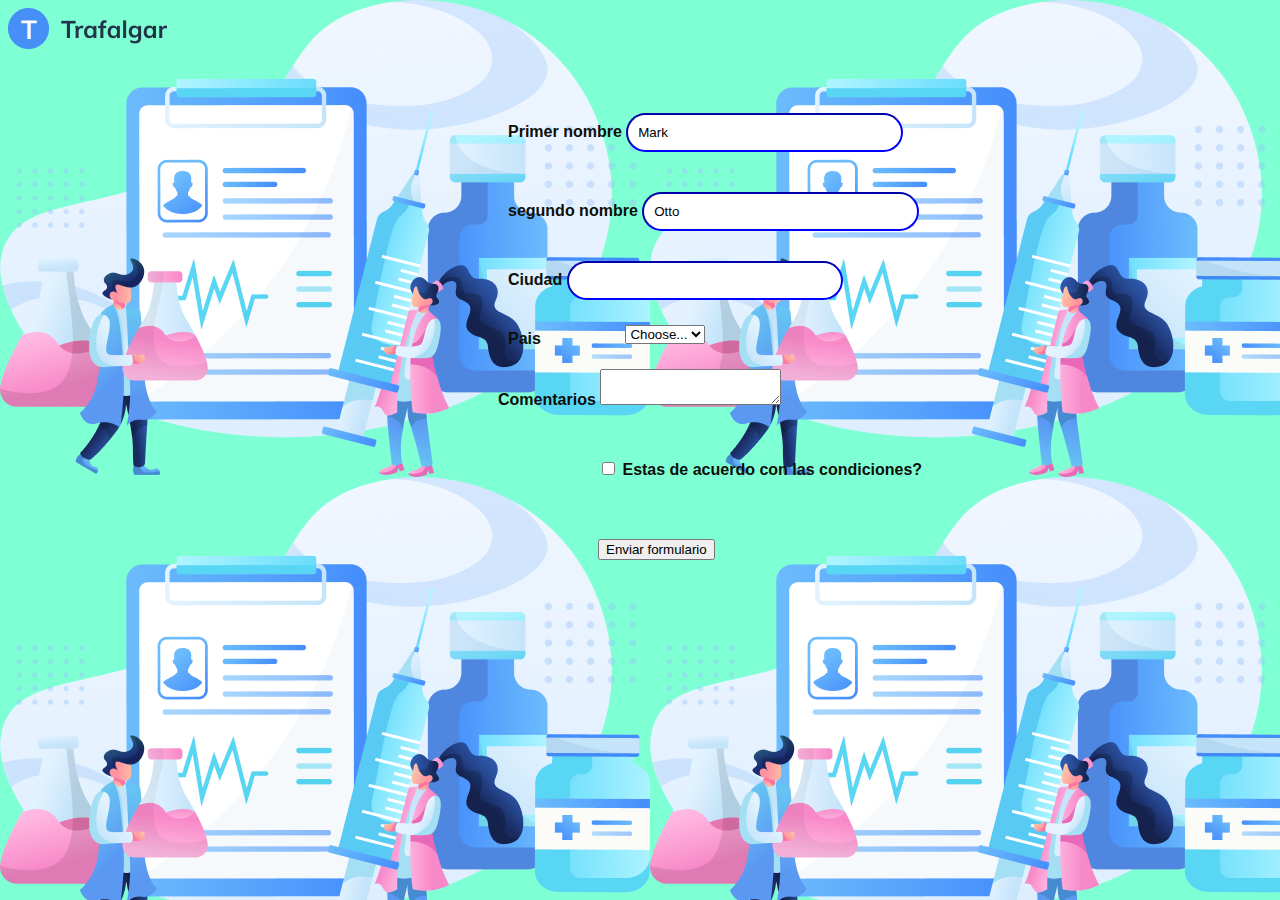
<file: formulario.html>
<!DOCTYPE html>
<html lang="es">
<head>
    <meta charset="UTF-8">
    <meta name="viewport" content="width=device-width, initial-scale=1.0">
    <link rel="stylesheet" href="./formulario.css">
    <link rel="preconnect" href="https://fonts.googleapis.com"> <link rel="preconnect" href="https://fonts.gstatic.com" crossorigin> <link href="https: //fonts.googleapis.com/css2?family=Open+Sans:ital,wght@0,300..800;1,300..800&display=swap" rel="stylesheet">
    <title>Formulario</title>
    <link rel="shortcut icon" href="./Parte de july/favicon.ico" type="image/x -icon"
</head>
<body>
    <section class="formulario1">
    <form class="row g-3">
        <div> <img src="./assest/image/logo (1).png" alt=""> </div>
        <div class="col-md-4">
          <label for="validationDefault01" class="form-label">Primer nombre</label> 
          <input type="text" class="form-control" id="validationDefault01" value="Mark" required>
        </div>
        <div class="col-md-5">
          <label for="validationDefault02" class="form-label">segundo nombre</label>
          <input type="text" class="form-control" id="validationDefault02" value="Otto" required>
        </div>
                   
        </div>
        <div class="col-md-6">
          <label for="validationDefault03" class="form-label">Ciudad</label>
          <input type="text" class="form-control" id="validationDefault03" required>
        </div>
        <div class="col-md-3">
          <label for="validationDefault04" class="form-label">Pais</label>
          <select class="form-select" id="validationDefault04" required>
            <option selected disabled value="">Choose...</option>
            <option>...</option>
          </select>
        </div>
        <div class="col-md-7">
          <label for="validationDefault05" class="form-label">Comentarios</label>
          <textarea name="" id="" cols="20" row="10"    maxlength="100"></textarea>
        </div>

        <div class="col-12">
          <div class="form-check">
            <input class="form-check-input" type="checkbox" value="" id="invalidCheck2" required>
            <label class="form-check-label" for="invalidCheck2">
              Estas de acuerdo con las condiciones?
            </label>
          </div>
        </div>
        <div class="col-12">
          <button class="btn btn-primary" type="submit">Enviar formulario</button>
        </div>
      </form>
    </section>
</body>
</html>
</file>
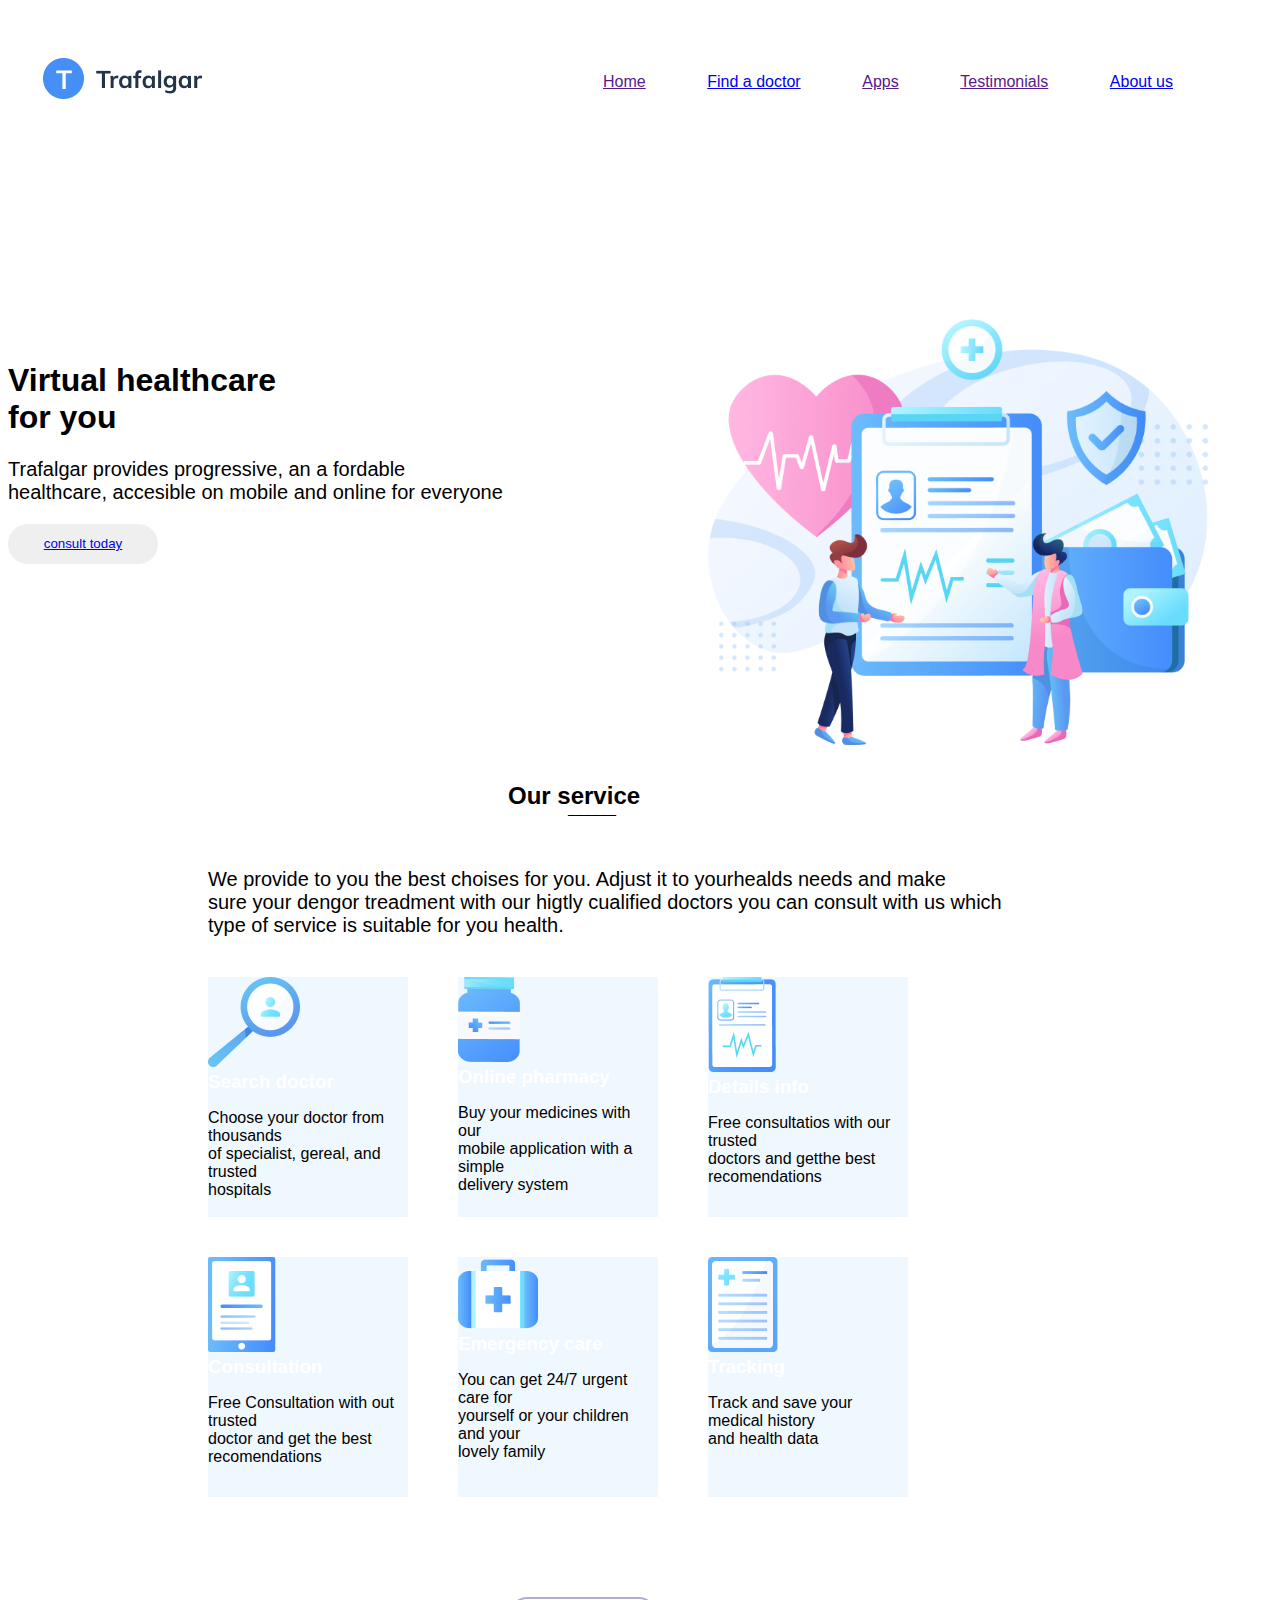
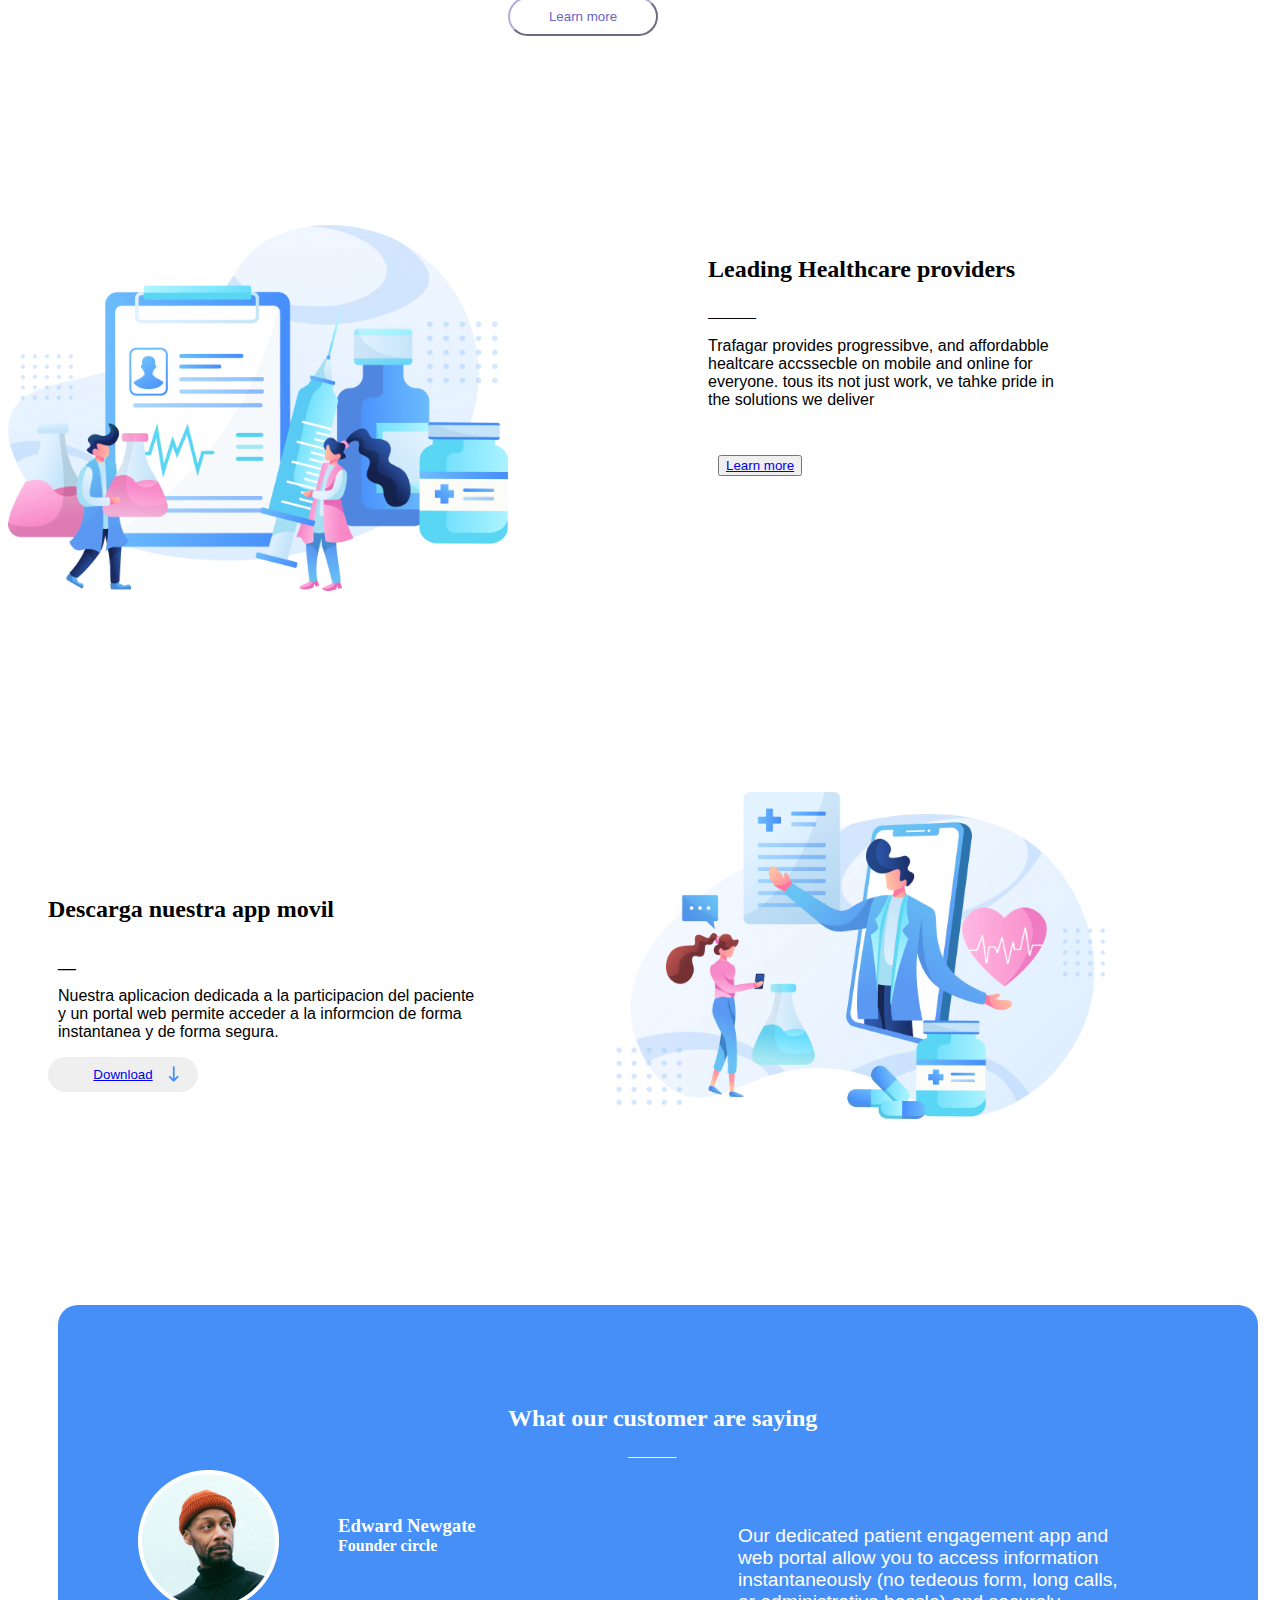
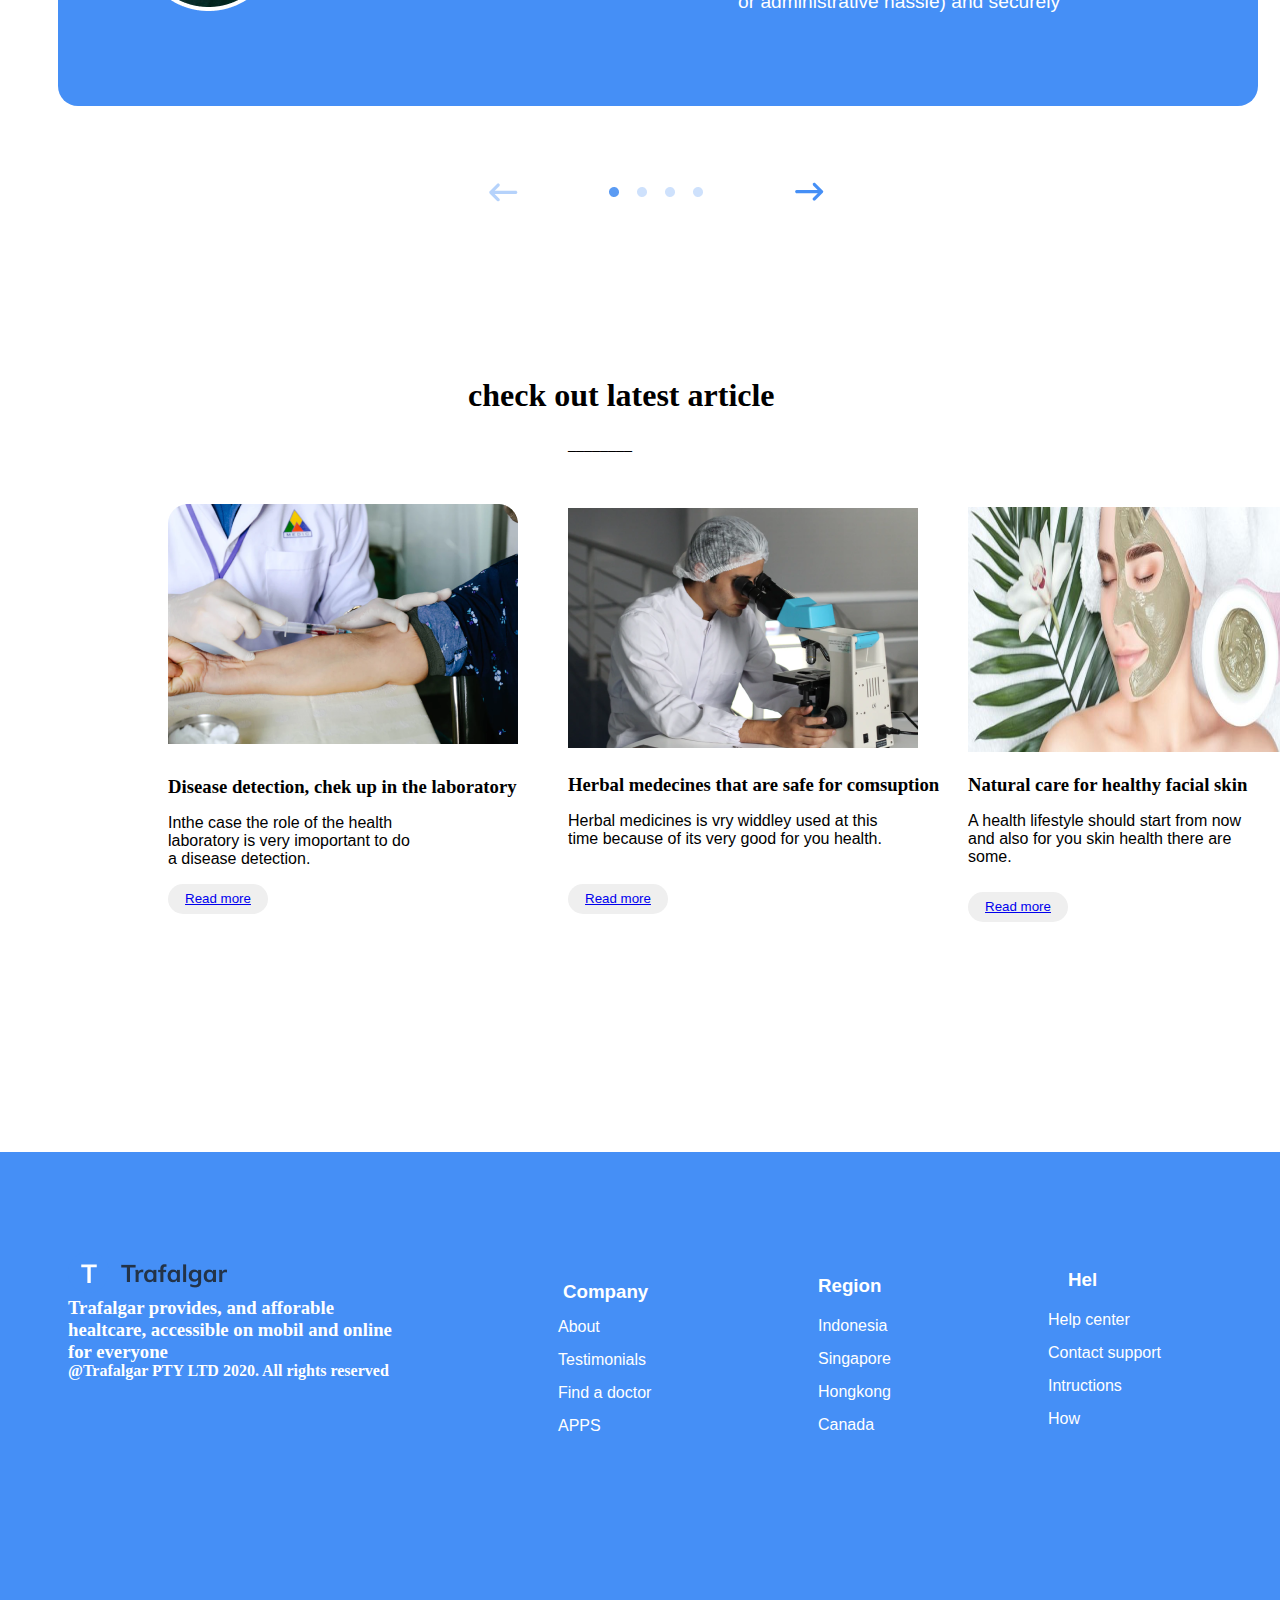
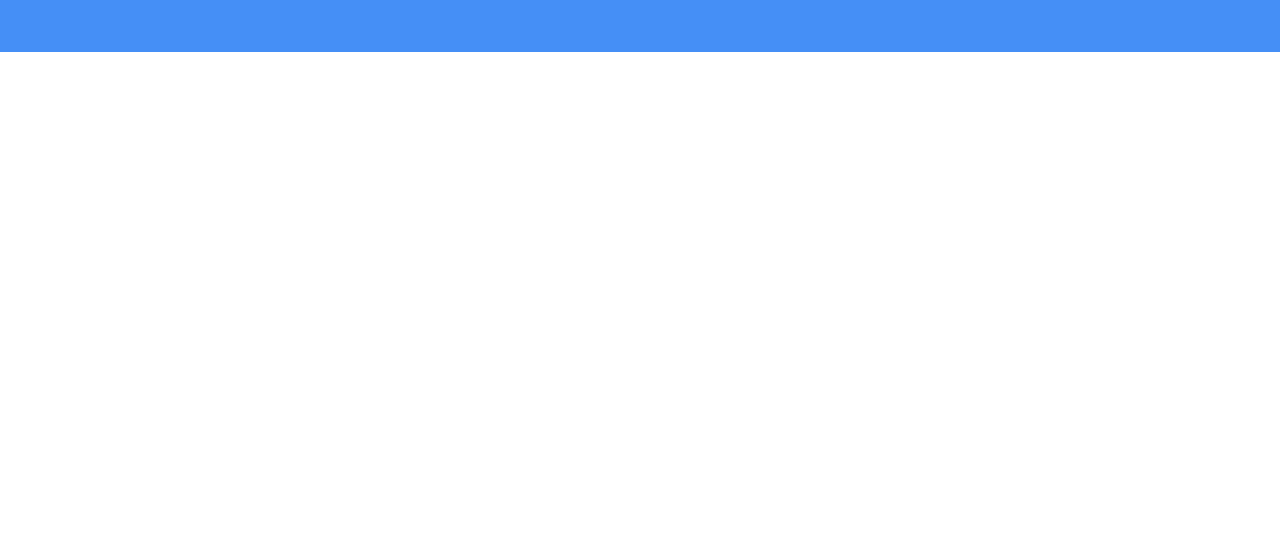
<file: pagina web.html>
<!DOCTYPE html>
<!-- saved from url=(0079)file:///C:/Users/Usuario/Desktop/Primera%20pagina%20web%20-%20copia/pagina.html -->
<html lang="es"><head><meta http-equiv="Content-Type" content="text/html; charset=UTF-8">
    
    <meta name="viewport" content="width=device-width, initial-scale=1.0">
    <link rel="stylesheet" href="./pagina web_files/estilos.css">
    <title>pagina web</title>
    <link rel="shortcut icon" href="./Parte de july/favicon.ico" type="image/x -icon"
</head>
<body>
    <header> 
        
        <div class="contenedorlogo">
        <img src="./pagina web_files/logo.png" alt="logo">
        </div>
         
        <nav class="barranavegacion">
            <ul>
                <li><a href="">Home</a></li>
                <li><a href="./Parte de july/image/index3.html">Find a doctor</a></li>
                <li><a href="">Apps</a></li>
                <li><a href="">Testimonials</a></li>
                <li><a href="./Parte de july/image/index4.html">About us</a></li>
            </ul>
        </nav>

       </header>





        <section class="seccion1">
            <div>
           <h1>Virtual healthcare<br> for you </h1>
       </div>
           
       <section class="parrafo1">
        <article>
          <p> Trafalgar provides progressive, an a fordable<br> healthcare, accesible on mobile and online for everyone </p>
        </article>
        </section>

       <div>
        <button class="boton"> <a href="file:///C:/Users/Usuario/Desktop/Primera%20pagina%20web%20-%20copia/formulario.html">consult today </a></button>
     </div>

</section>

<div class="genteimagen">
    <img src="./pagina web_files/illustration.png" alt="gente" style="width: 500px;">
 </div>

 <section class="texto">
    <h2 id="tex">Our service</h2>
</section> 

       <div class="linea1">
           <span>______</span>
       </div>

       <div class="texto1">
        <p>We provide to you the best choises for you. Adjust it to yourhealds needs and make <br>sure your dengor treadment with our higtly cualified  doctors you can consult with us which<br> type of service is suitable for you health.</p>
       </div>
       

       <section class="lupa">
        <img src="./pagina web_files/lupa.png" alt="lupa" id="lupaf">
        <h3 id="sub">Search doctor</h3>
        <p id="parrafito">Choose your doctor from thousands <br> of specialist, gereal, and trusted <br> hospitals</p>
        </section>

        <section class="Frasco">
            <img src="./pagina web_files/Frasco (1).png">
            <h3 id="sub2">Online pharmacy</h3>
            <p id="parrafito2">Buy your medicines with our <br>mobile application with a simple <br>delivery system</p>
        </section> 

        <section class="Frame">
            <img src="./pagina web_files/Frame.png" alt=" Frame">
            <h3 id="sub3">Details info</h3>
            <p id="parrafito3">  Free consultatios with our trusted <br> doctors and getthe best <br> recomendations  </p>

        </section>

         <section class="tarjeta4">
         <img src="./pagina web_files/tarjeta(2).png">
         <h3 id="sub4">Consultation</h3>
        <p id="parrafito4">Free Consultation with out trusted <br>doctor and get the best <br>recomendations</p>
        
         </section>
        <section class="cruzroja">
        <img src="./pagina web_files/cruzroja (4).png">
        <h3 id="sub5">Emergency care</h3>
        <p id="parrafito5">You can get 24/7 urgent care for <br>yourself or your children and your <br>lovely family</p>
        </section>

        <section class="libretacruz">
        <img src="./pagina web_files/libretacruz.png" alt="Group" id="libreta">
        <h3 id="sub6">Tracking</h3>
        <p id="parrafito6">Track and save your medical history <br>and health data</p>
         </section>

         
        <button class="boton1">Learn more</button>


    <section>
     <div class="titulo1">
        <h2> Leading Healthcare providers</h2>
     </div>
     <div class="divisor1">
        <span>______</span>
     </div>

     <div class="contenedor1">
        <p> Trafagar provides progressibve, and affordabble<br> healtcare accssecble on mobile and online for<br> everyone. 
            tous its not just work, ve tahke pride in <br>the solutions we deliver</p>
     </div>

     <div class="nuevaimagen">
        <img src="./pagina web_files/imagen jeringa.png" style="width: 500px;" <="" div="">
     
    </div></section>
     
    <div class="read">
        <button> <a href="./Pagina2.html">Learn more</a></button>

    </div>
    
   


     
         <h2 class="titulo2"> Descarga nuestra app movil</h2>
    
        <div class="contenedor2">
            <span>__</span>
            <p> Nuestra aplicacion dedicada a la participacion del paciente<br> y un portal web permite acceder a la informcion de forma<br> instantanea y de forma segura.</p>
        </div>
        <button class="download"> <a href="file:///C:/Users/Usuario/Desktop/Primera%20pagina%20web%20-%20copia/pagina4.html">Download</a></button>
    
       
    <div class="imagen2">
        <img src="./pagina web_files/trafalga.png" style="width: 500px;" <="" div="">

    <div class="descarga">
        <img src="./pagina web_files/flecha de descarga.png" <="" div="">



 <section class="zonaazul1">
    <div class="titulocustomer">
        <h2> What our customer are saying</h2>
    </div>
    
    <div class="divisorcustomer">
        <span> ______</span>
    </div>

    <div class="chicodelgorro">
        <img src="./pagina web_files/Group 5.png" <="" div="">

     <div class="nombredelchico">
        <h3>Edward Newgate </h3>
        <h4>Founder circle </h4>
     </div>

     <div class="parrafocustomer">
        <p> Our dedicated patient engagement app and <br>web portal allow you to access information <br>instantaneously (no tedeous form, long calls, <br>or administrative hassle) and securely</p>
     </div>

     <dv class="imagenflechas">
        <img src="./pagina web_files/arrow nav.png" <="" dv="">  
    
 </dv></div></section>


 <div class="ultimotitulo">
    <h1> check out latest article</h1>
 </div>

 <div class="divisorultimotitulo">
    <span>________</span>

 </div>

  <div class="inyectando">
    <img src="./pagina web_files/Imagen inyectando.png" <="" div="">

  <div class="microscopio">
    <img src="./pagina web_files/microscopio.png" <="" div="">

  <div class="face">
    <img src="./pagina web_files/mascarilla-facial-de-arcilla-verde-plqcba3m2tuwgzr88dqw4c543gzsabvy14wx4890oo.jpg" style="width: 350px;" height="245px" <="" div="">
 

 
    <h3 class="primer"> Disease detection, chek up  in the laboratory</h3>
  


     <dv class="primerparrafo">
        <p> Inthe case the role of the health <br>laboratory is very imoportant to do<br> a disease detection.</p>
    </dv>
   
    <button class="primerboton"> <a href="./pagina3.html"> Read more</a></button>
    
        
    <h3 class="segundo"> Herbal medecines  that are safe for comsuption</h3>
  


    <dv class="segundoparrafo">
       <p> Herbal medicines is vry widdley used at this<br> time because of its very good for you health.</p>
   </dv>
  
   <button class="boton2"> <a href="./pagina5.html"> Read more</a></button>
   
    
   <h3 class="tercer"> Natural care for healthy facial skin</h3>
  


   <dv class="tercerparrafo">
      <p> A health lifestyle should start from now<br> and also for you skin health there are<br> some.</p>
  </dv>
 
  <button class="boton3"> <a href="./pagina6.htm"> Read more</a></button>
  

<footer>

<section class="finalazul">
<div class="logofinal">
    <img src="./pagina web_files/logo.png" <="" div="">

<h3 class="parrafofinal">   Trafalgar provides, and afforable<br> healtcare, accessible on mobil and online<br> for everyone     </h3>

<h4 class="otrofinal">@Trafalgar PTY LTD 2020. All rights reserved </h4>


<h3 class="compania"> Company</h3>

<ul class="lista1">
    <li>  About  </li>
    <li>  Testimonials </li>
    <li>  Find a doctor  </li>
    <li>  APPS  </li>
</ul>



<h3 class="Region"> Region</h3>

<ul class="lista2">
    <li>  Indonesia  </li>
    <li>  Singapore </li>
    <li>  Hongkong  </li>
    <li>  Canada  </li>
</ul>



<h3 class="ayuda"> Hel</h3>

<ul class="lista3">
    <li>  Help center  </li>
    <li> Contact support  </li>
    <li>  Intructions  </li>
    <li>  How </li>
</ul>







</div></section>








</footer>





</div></div></div></div></div></body></html>
</file>
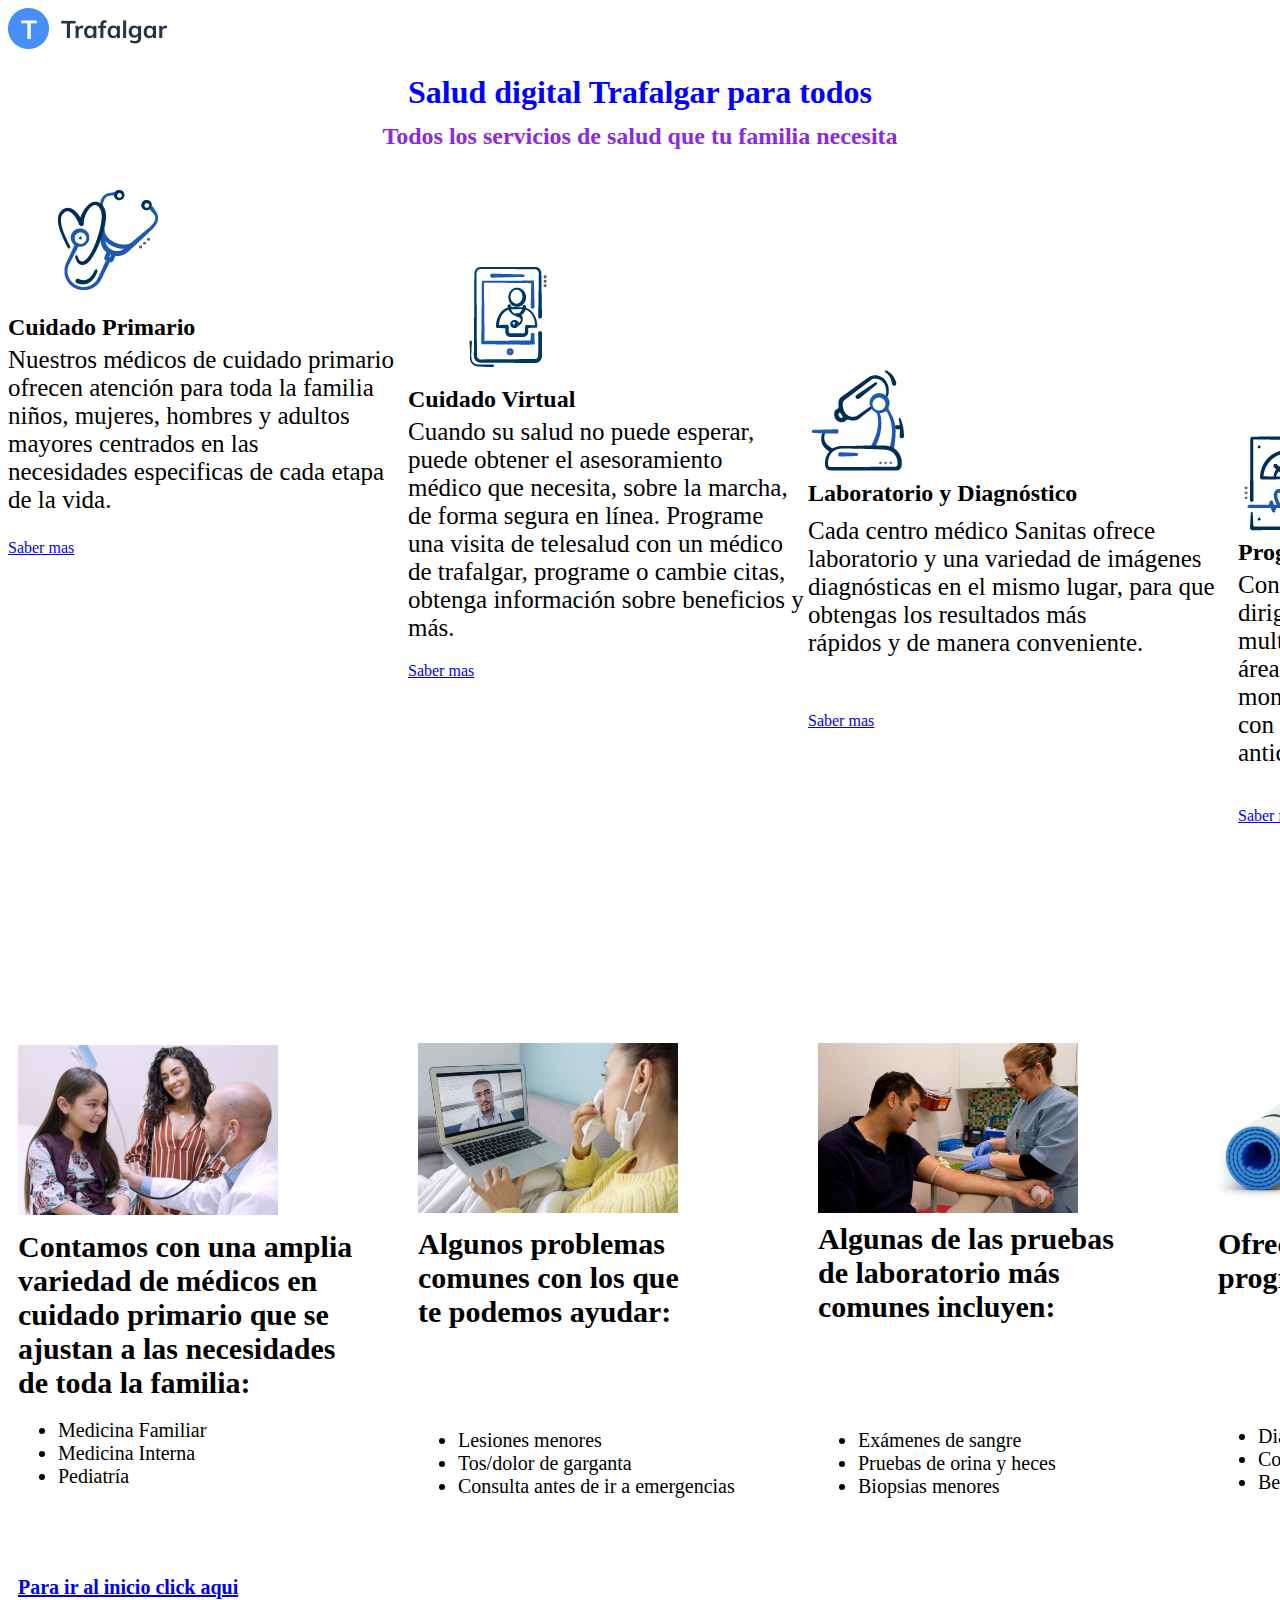
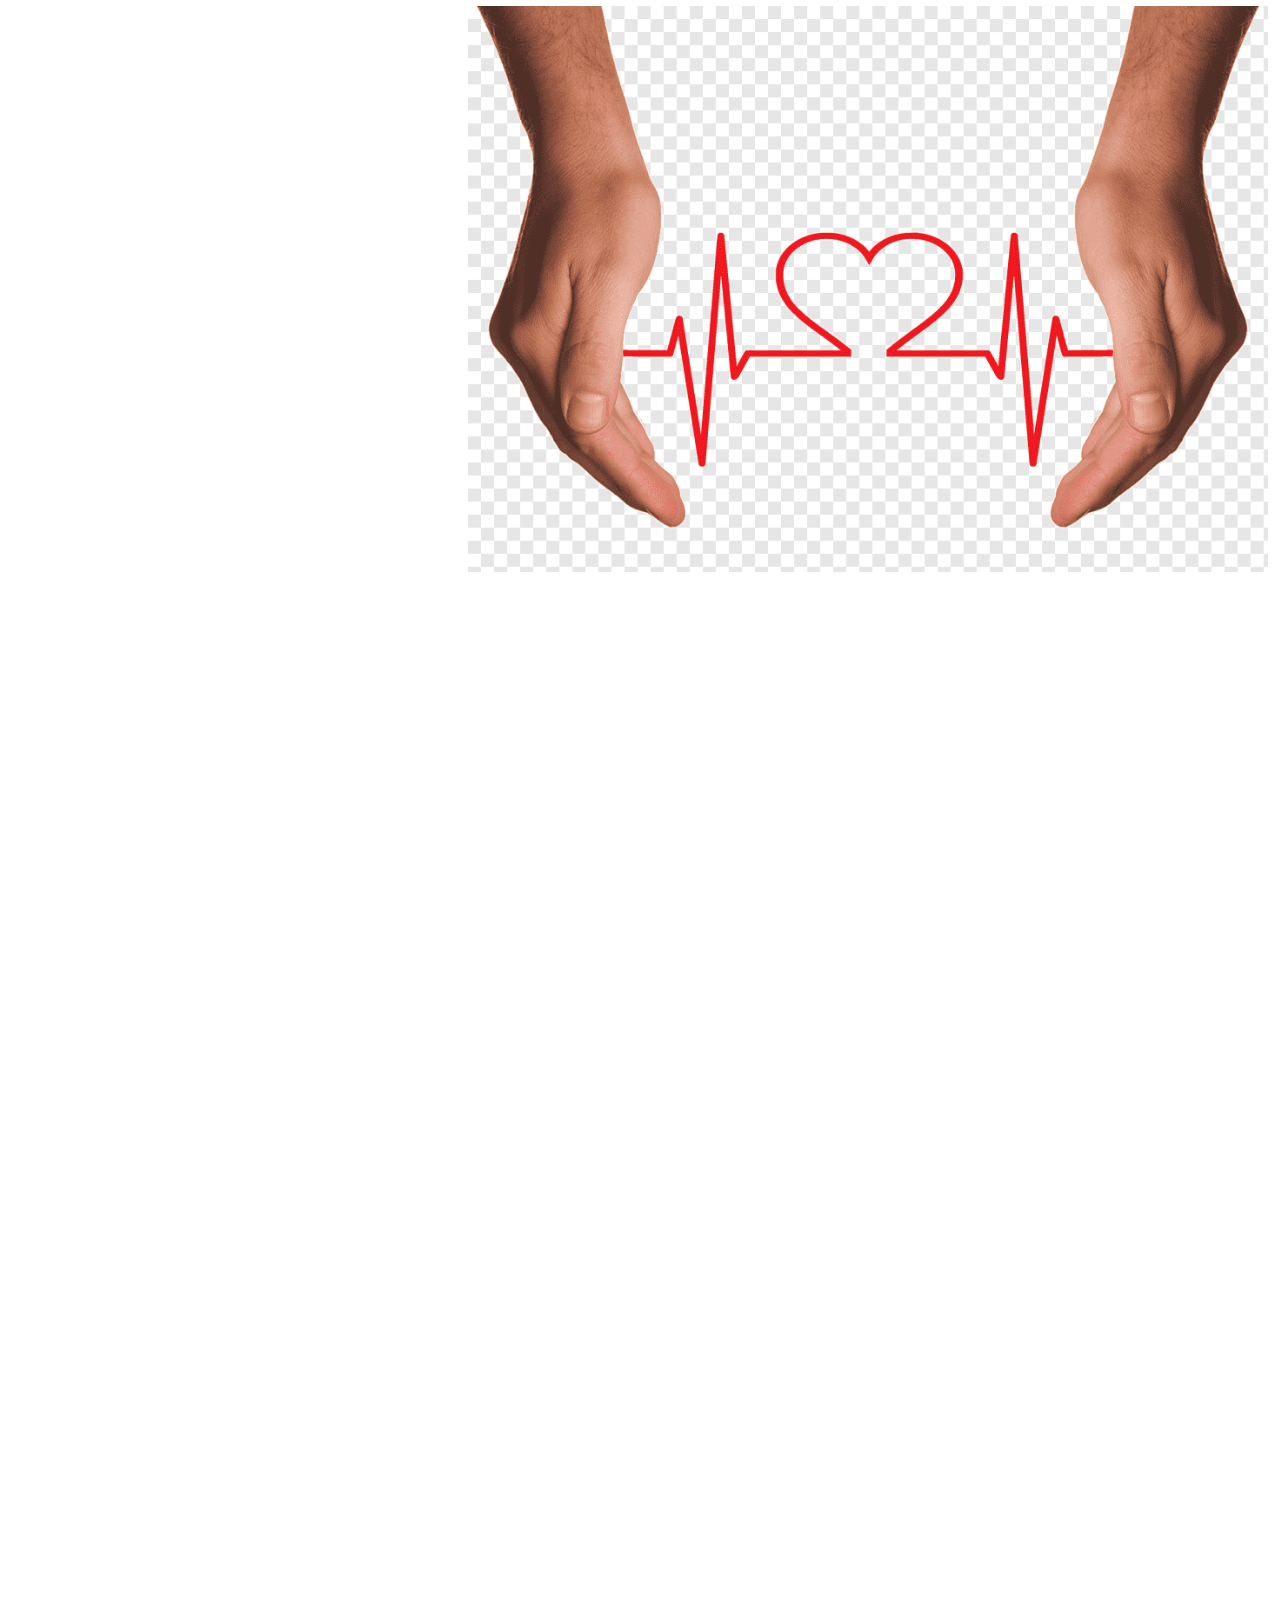
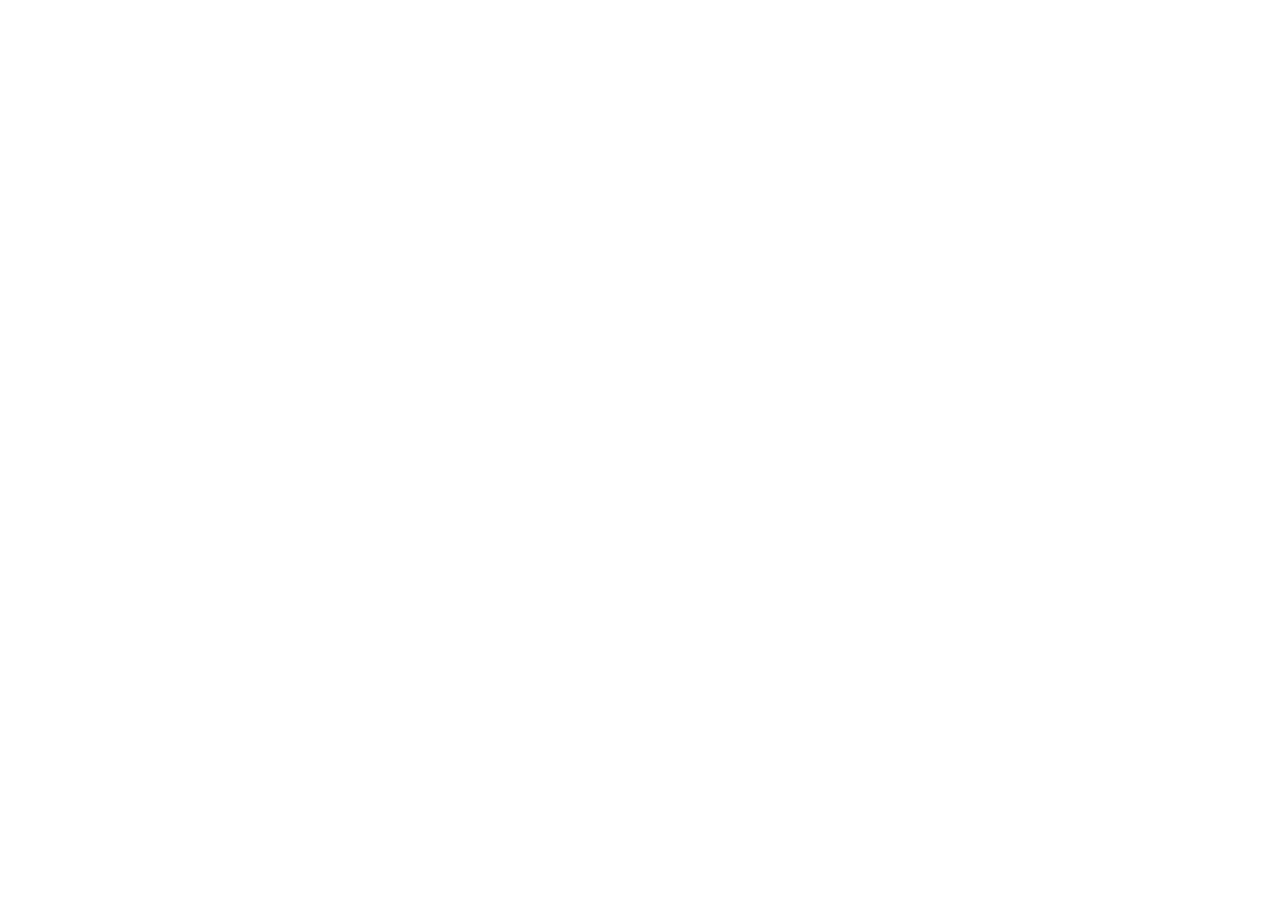
<file: Pagina2.html>
<!DOCTYPE html>
<html lang="es">
<head>
    <meta charset="UTF-8">
    <meta name="viewport" content="width=device-width, initial-scale=1.0">
    <link rel ="stylesheet"  href="./Estilos2.css"/>
    <title>Pagina2</title>
    <link rel="shortcut icon" href="./Parte de july/favicon.ico" type="image/x -icon"
</head>
<body>
    <header>
        <div> <img src="./assest/image/logo (1).png"</div>
        <section class="titulo1">
            <h1  >   Salud digital Trafalgar para todos <br>  </h1> 
        </section>
        <section class="titulo2">
            <h2>  Todos los servicios de salud que tu familia necesita  </h2>
    </section>
    </header>

    <section id="inicio">
        <div class="parte1"> 
            <img src="./assest/image/imagen cuidado primario.png"
        </div> 
            
    </section>
    
    <section class="primerbloque">
        <h2>   Cuidado Primario </h2>
    </section>
        
   <section class="primerarticulo">
    <p> Nuestros médicos de cuidado primario <br>ofrecen atención para toda la familia <br>niños, mujeres, hombres y adultos <br> mayores centrados en las<br> necesidades 
        especificas de cada etapa <br> de la vida. </p>
   </section>

   <div class="sabermas1">
   <u> <a href="#parteA"> Saber mas </a> </u>
   </div>
   


    <section class="parte2" >
    <div>
        <img src="./assest/image/11_virtual_care.png"
    </div>
    </section>

    <section class="segundobloque"> 
    <h2> Cuidado Virtual </h2>
    </section>
    <section class="segundoarticulo">
        <p> Cuando su salud no puede esperar,<br> puede obtener el asesoramiento <br>médico que necesita, sobre la marcha,<br>de forma segura en línea. Programe<br>
            una visita de telesalud con un médico<br>  de trafalgar, programe o cambie citas,<br>  obtenga información sobre beneficios y <br> más. </p>
    </section>
     <div class="sabermas2">
        <u> <a href="#parteB"> Saber mas  </a></u>
     </div>
    
    
       
    <section class="parte3">
    <img src="./assest/image/08_lab_  y diagnostico.png"
    </section>

    <section class="tercerbloque">
        <h2>  Laboratorio y Diagnóstico </h2>
    </section>
   <section class="tercerarticulo">
    <p> Cada centro médico Sanitas ofrece <br> laboratorio y una variedad de imágenes <br> diagnósticas en el mismo lugar,
        para que <br> obtengas los resultados más <br> rápidos y de manera conveniente. </p>
    </section>  
    <div class="sabermas3">
        <u> <a href="#parteC"> Saber mas </a> </u>
    </div>      

   
    <section class="parte4">
     <img src="./assest/image/10_health_programs.png"
    </section>
     <section class="cuartobloque">
        <h2> Programas de Salud </h2>
     </section>

     <section class="cuartoarticulo">
     <p> Contamos con programas de salud <br> dirigidos por un equipo <br> multidisciplinario de profesionales en el <br> área, enfocados en la educación,<br>
        monitoreo y tratamiento de pacientes <br> con diabetes, asma, EPOC y <br> anticoagulación. </p>
     </section>
    <div class="sabermas4">
        <u> <a href="#parteD"> Saber mas </a></u>
    </div>


    <section id="parteA">
        <img src="./assest/image/doctor_visits_962x626.jpg" width="260px"
    </section>
    <section class="parrafoA">
        <h2> Contamos con una amplia <br>variedad de médicos en <br>cuidado primario que se <br> ajustan a las necesidades <br> de toda la familia:</h2>
    </section>

    <ul class="listaA"> 
    <li> Medicina Familiar</li>
    <li> Medicina Interna</li>
    <li>Pediatría </li>
    </ul>
    

    <section id="parteB">
    <img src="./assest/image/virtul cita_topic.jpg" width="260px"
    </section>
    <section class="parrafoB">
        <h2> Algunos problemas <br> comunes con los que <br> te podemos ayudar: </h2>
    </section>
    
    <ul class="listaB">
        <li>Lesiones menores </li>
        <li>Tos/dolor de garganta </li>
        <li> Consulta antes de ir a emergencias </li>
     </ul>
    </section>

    <section id="parteC">
    <img src="./assest/image/hemograma_1_0.jpg" width="260px"
    </section>
    
<section class="parrafoC">
    <h2> Algunas de las pruebas <br> de laboratorio más <br> comunes incluyen:</h2>
</section>
     <ul class="listaC">
        <li>Exámenes de sangre</li>
        <li>Pruebas de orina y heces </li>
        <li>Biopsias menores </li>
     </ul>
    

    <section id="parteD">
        <img src="./assest/image/health_programs_topic.jpg" width="260px"
    </section>
    <section class="parrafoD">
        <h2> Ofrecemos los siguientes <br> programas: </h2>
    </section>
       
        <ul class="listaD">
            <li>Diabetes  </li>
            <li>Control de peso </li>
            <li>BeWell / Programa de Salud Mental </li>
         </ul>

       <div class="intra">
        <h4> <a href="#inicio">Para ir al inicio click aqui</a> </h4>   

       </div>
     

     <section class="imagenfinal"> 
        <img src="./assest/image/png-transparent-heart-care-medical-care-heart-health-medicine-symbol-health-care-healthcare-heart-health.png" width="800px"
     </section>
   








</body>
</html>
</file>
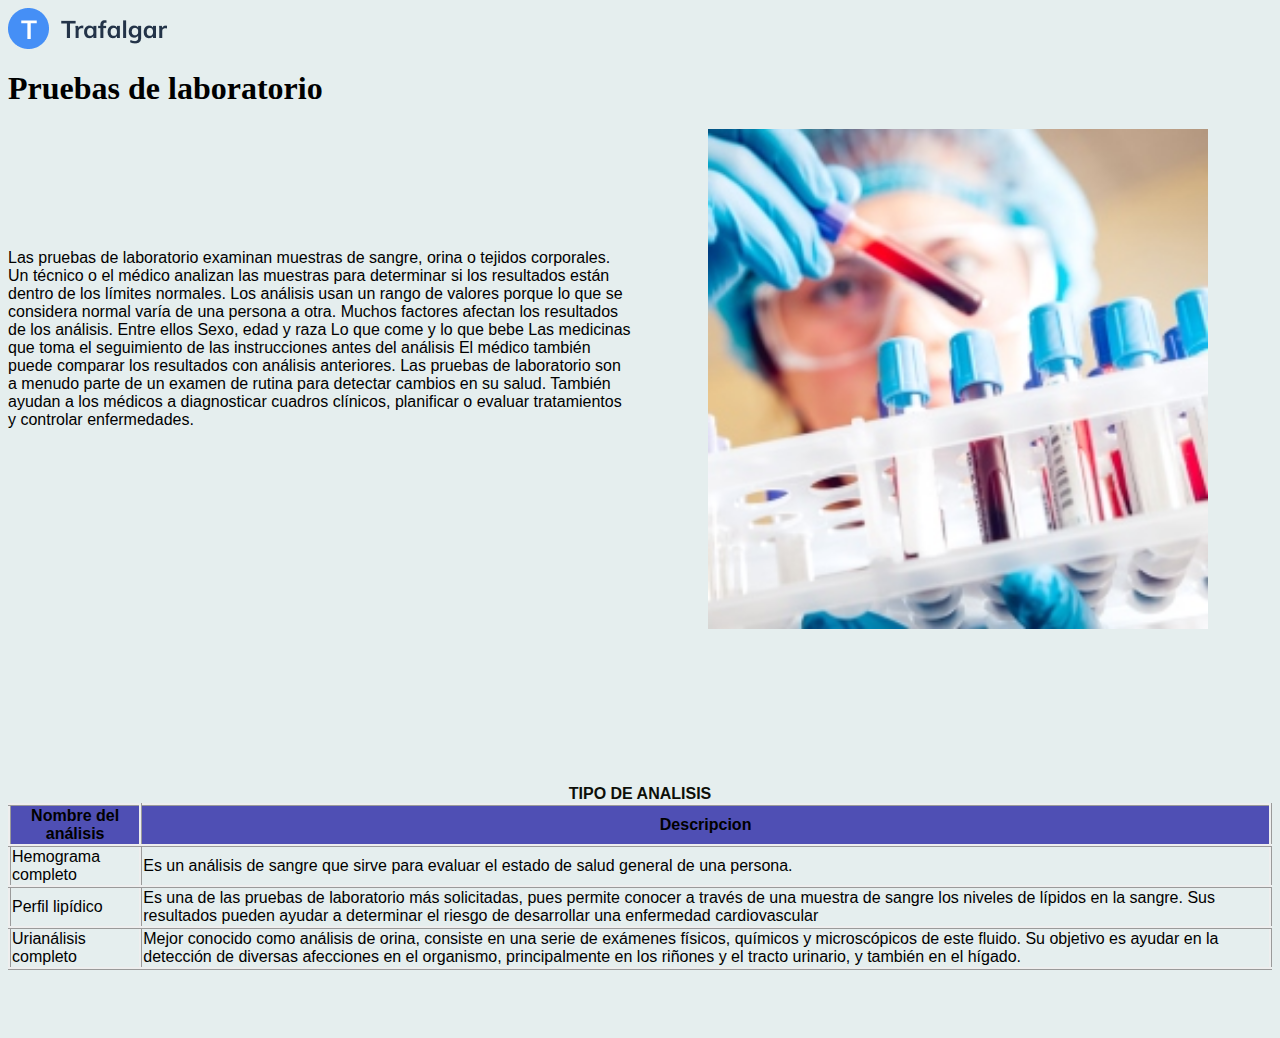
<file: pagina3.html>
<!DOCTYPE html>
<html lang="es">
<head>
    <meta charset="UTF-8">
    <meta name="viewport" content="width=<device-width>, initial-scale=1.0">
    <link rel ="stylesheet"  href="./estilos3.css">   
    <title>Pagina3</title> 
    <link rel="shortcut icon" href="./Parte de july/favicon.ico" type="image/x -icon"
</head>
<body>
    <header>
        <img src="./assest/image/logo (1).png"
        <section class="titulo1"> 
        <h1 > Pruebas de laboratorio </h1>
        </section>
    </header>

    <section class="imagen1">
   <div class="imagen1">
    <img src="./assest/LaboratoryTests.jpg"  width="500px" height="500px"
   </div>
</section>

<section class="parrafo1">
    <p> Las pruebas de laboratorio examinan muestras de sangre, orina o tejidos corporales.<br> Un técnico o el médico analizan las muestras para determinar si los resultados
        están <br>dentro de los límites normales. Los análisis usan un rango de valores porque lo que se <br> considera normal varía de una persona a otra. Muchos factores afectan los 
        resultados<br> de los análisis. Entre ellos Sexo, edad y raza  Lo que come y lo que bebe Las medicinas<br> que toma el seguimiento de las instrucciones antes del análisis El médico también <br>
        puede comparar los resultados con análisis anteriores. Las pruebas de laboratorio son <br> a menudo parte de un examen de rutina para detectar cambios en su salud. También <br> ayudan a los
         médicos a diagnosticar cuadros clínicos, planificar o evaluar tratamientos <br> y  controlar enfermedades.
       
 </p>
</section>

<section>
    <table>
    <caption class="tipo"> TIPO DE ANALISIS </caption>

    <thead>
    <tr>
        <th>Nombre del análisis </th>
        <th> Descripcion</th>
    </tr>
</thead>


<tbody>
<tr>
<td>  Hemograma completo </td>
<td> Es un análisis de sangre que sirve para evaluar el estado de salud general de una persona.   </td>
</tr>
<tr> 
<td> Perfil lipídico </td>
<td> Es una de las pruebas de laboratorio más solicitadas, pues permite conocer a través de una muestra de sangre los niveles
     de lípidos en la sangre. Sus resultados pueden ayudar a determinar el riesgo de desarrollar una enfermedad cardiovascular   </td>
</tr> 
<tr>
 <td> Urianálisis completo </td>
 <td> Mejor conocido como análisis de orina, consiste en una serie de exámenes físicos, químicos y microscópicos de este fluido. Su objetivo es ayudar 
    en la detección de diversas afecciones en el organismo, principalmente en los riñones y el tracto urinario, y también en el hígado.       </td>
</tr>

</tbody>







</table>

</section>
</body>
</html>
</file>
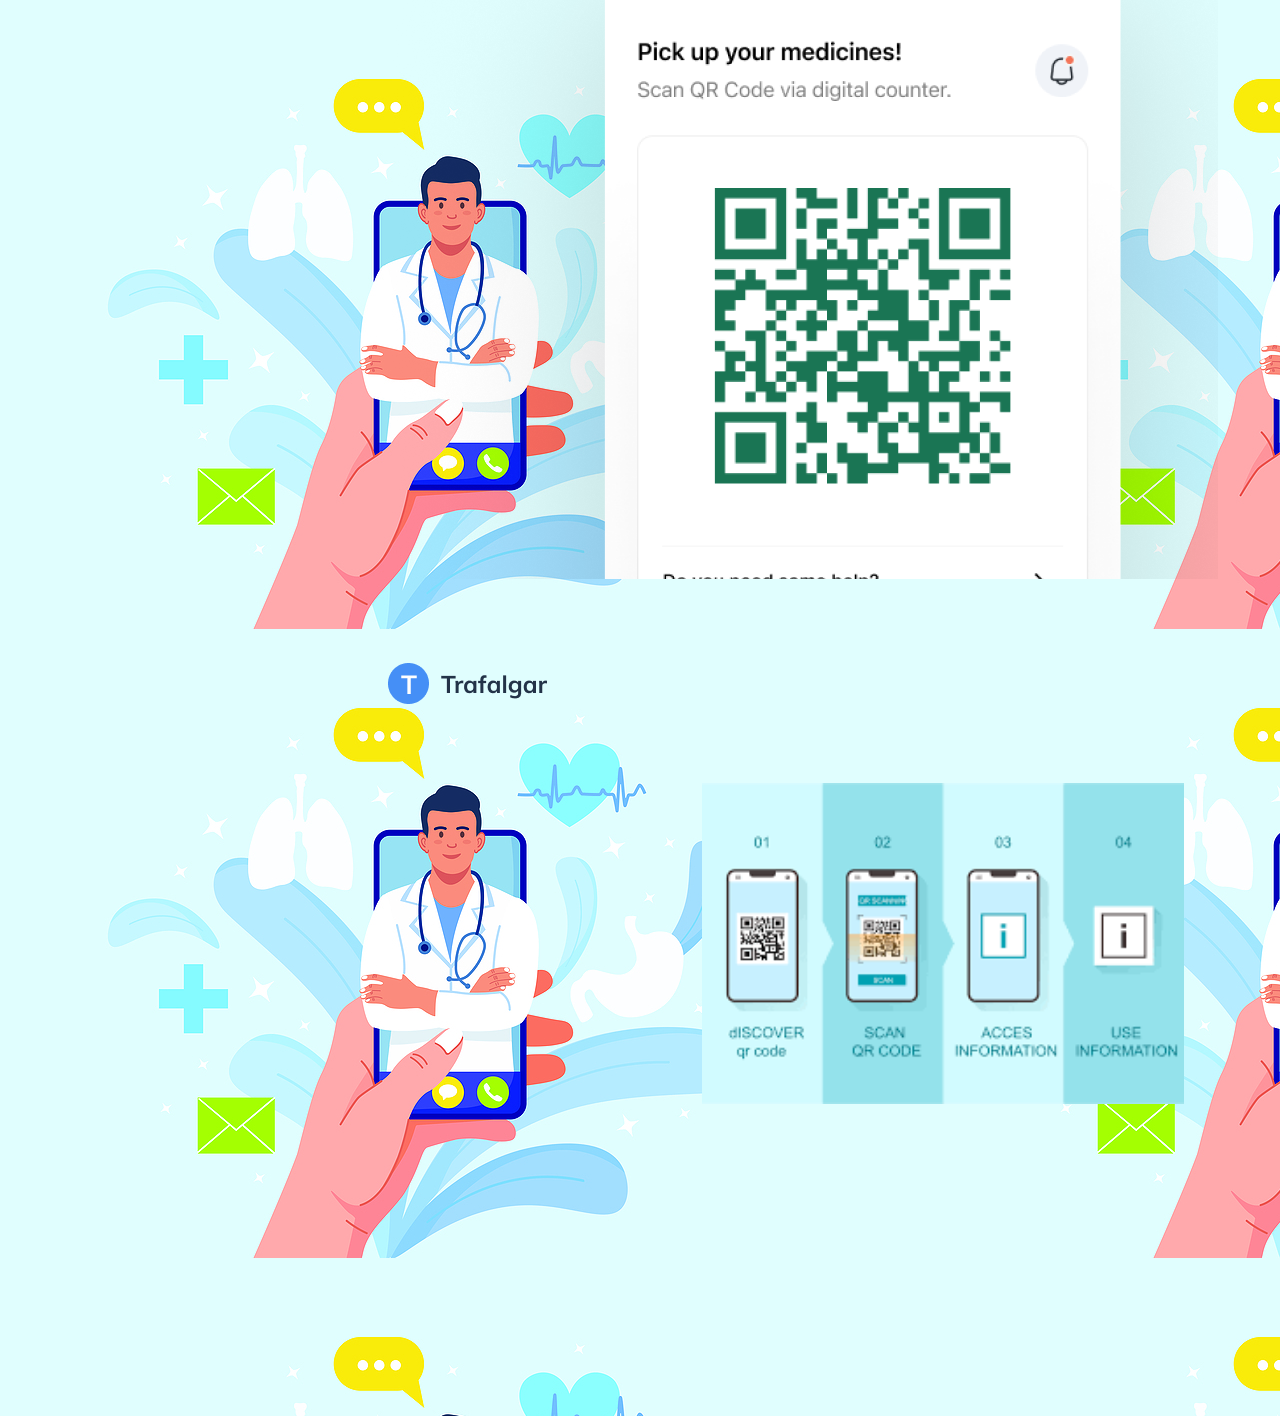
<file: pagina4.html>
<!DOCTYPE html>
<html lang="es">
<head>
    <meta charset="UTF-8">
    <meta name="viewport" content="width=device-width, initial-scale=1.0">
    <link rel="stylesheet" href="./Estilos4.css">
    <title>pagina4</title>
    <link rel="shortcut icon" href="./Parte de july/favicon.ico" type="image/x -icon"
</head>
<body>
     
       
     
    <div class="imagen1"><img src="./assest/image/Home 5.png"</div>
    
   
</body>

<footer>
    <img class="imagenlogo" src="./assest/image/logo (1).png"

    <div>
        <img class="imagenpasos" src="assest/image/images esaner.png" class="img-fluid" alt="..."> 
    </div>
    </footer>
   
   
</html>
</file>
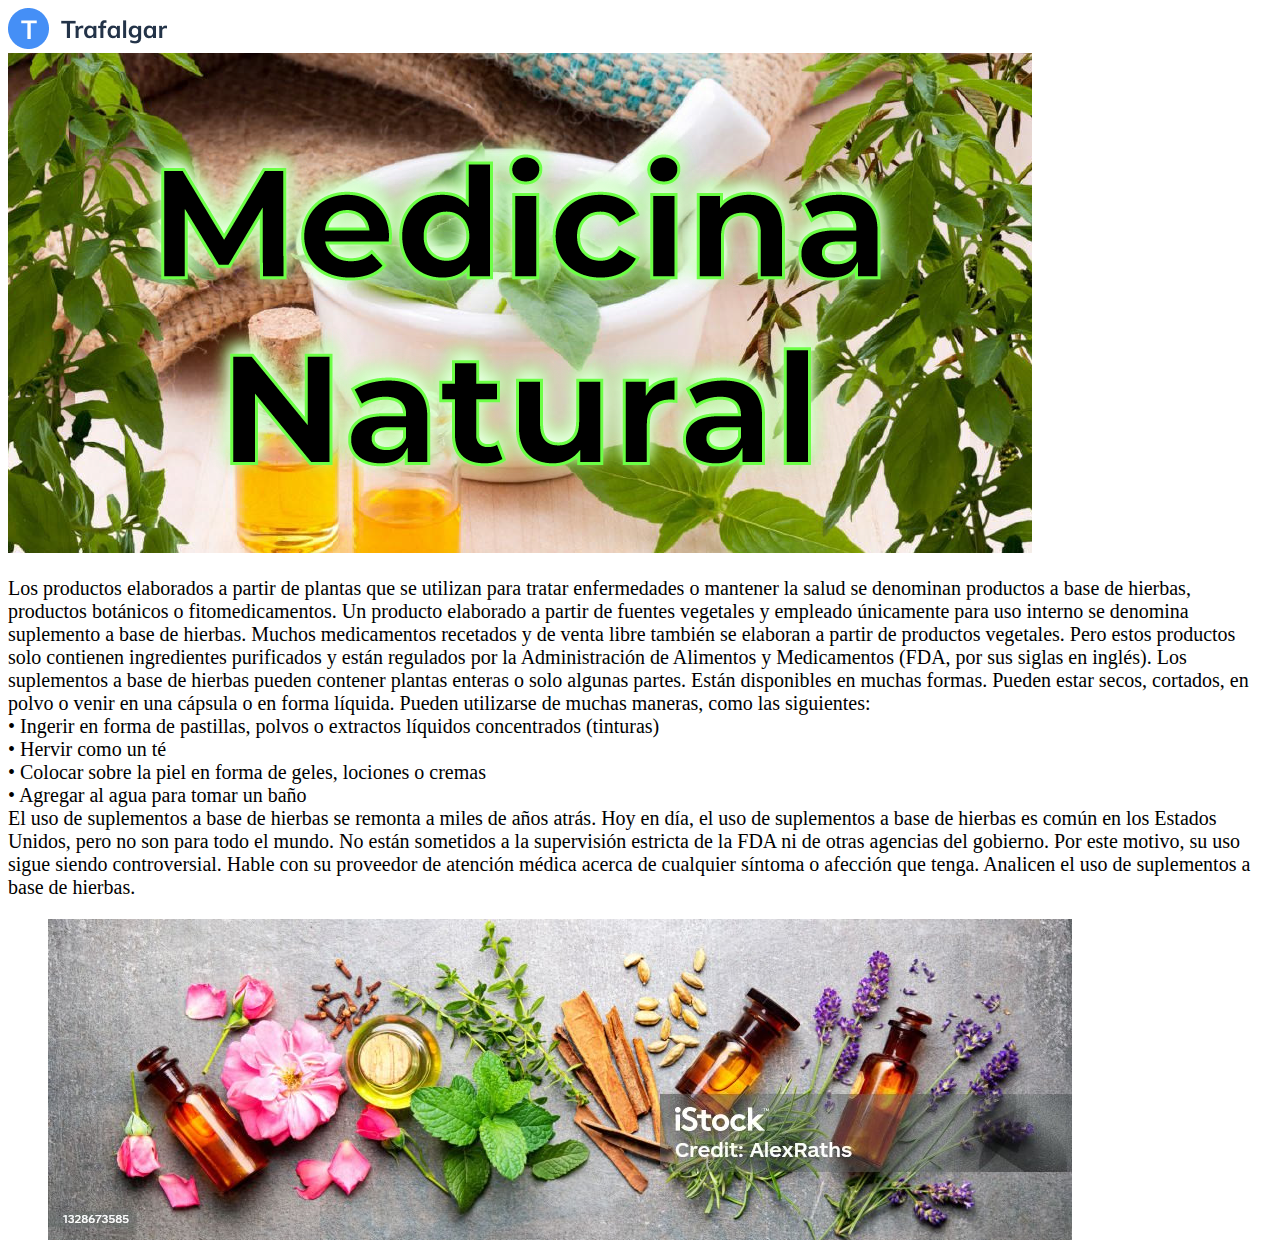
<file: pagina5.html>
<!DOCTYPE html>
<html lang="es">
<head>
    <meta charset="UTF-8">
    <meta name="viewport" content="width=device-width, initial-scale=1.0">
    <link rel ="stylesheet"  href="./Esstilos5.css"/>
    <title>Pagina5</title>
    <link rel="shortcut icon" href="./Parte de july/favicon.ico" type="image/x -icon"
</head>
<body>
    <header>
        <img src="./assest/image/logo (1).png" 
    </header>
    <div class="medicinanatural">
    <img src="./assest/image/natural.png" 
    </div>

    <section> 
        <article>
        <p class="parrafo1"> Los productos elaborados a partir de plantas que se utilizan para tratar enfermedades o mantener la salud se denominan productos a base de hierbas, productos botánicos o fitomedicamentos. Un producto elaborado a partir de fuentes vegetales y empleado únicamente para uso interno se denomina suplemento a base de hierbas.
            Muchos medicamentos recetados y de venta libre también se elaboran a partir de productos vegetales. Pero estos productos solo contienen ingredientes purificados y están regulados por la Administración de Alimentos y Medicamentos (FDA, por sus siglas en inglés). Los suplementos a base de hierbas pueden contener plantas enteras o solo algunas partes.
            Están disponibles en muchas formas. Pueden estar secos, cortados, en polvo o venir en una cápsula o en forma líquida. Pueden utilizarse de muchas maneras, como las siguientes:<br>
            •	Ingerir en forma de pastillas, polvos o extractos líquidos concentrados (tinturas)<br>
            •	Hervir como un té<br>
            •	Colocar sobre la piel en forma de geles, lociones o cremas<br>
            •	Agregar al agua para tomar un baño <br>
            El uso de suplementos a base de hierbas se remonta a miles de años atrás. Hoy en día, el uso de suplementos a base de hierbas es común en los Estados Unidos, pero no son para todo el mundo. No están sometidos a la supervisión estricta de la FDA ni de otras agencias del gobierno. Por este motivo, su uso sigue siendo controversial. Hable con su proveedor de atención médica acerca de cualquier síntoma o afección que tenga. Analicen el uso de suplementos a base de hierbas.
            </p>
        </article>
    </section>
        <div class="imagen2">
            <img src="./assest/image/istockphoto-1328673585-1024x1024.jpg"
        </div>
       
</body>
</html>
</file>
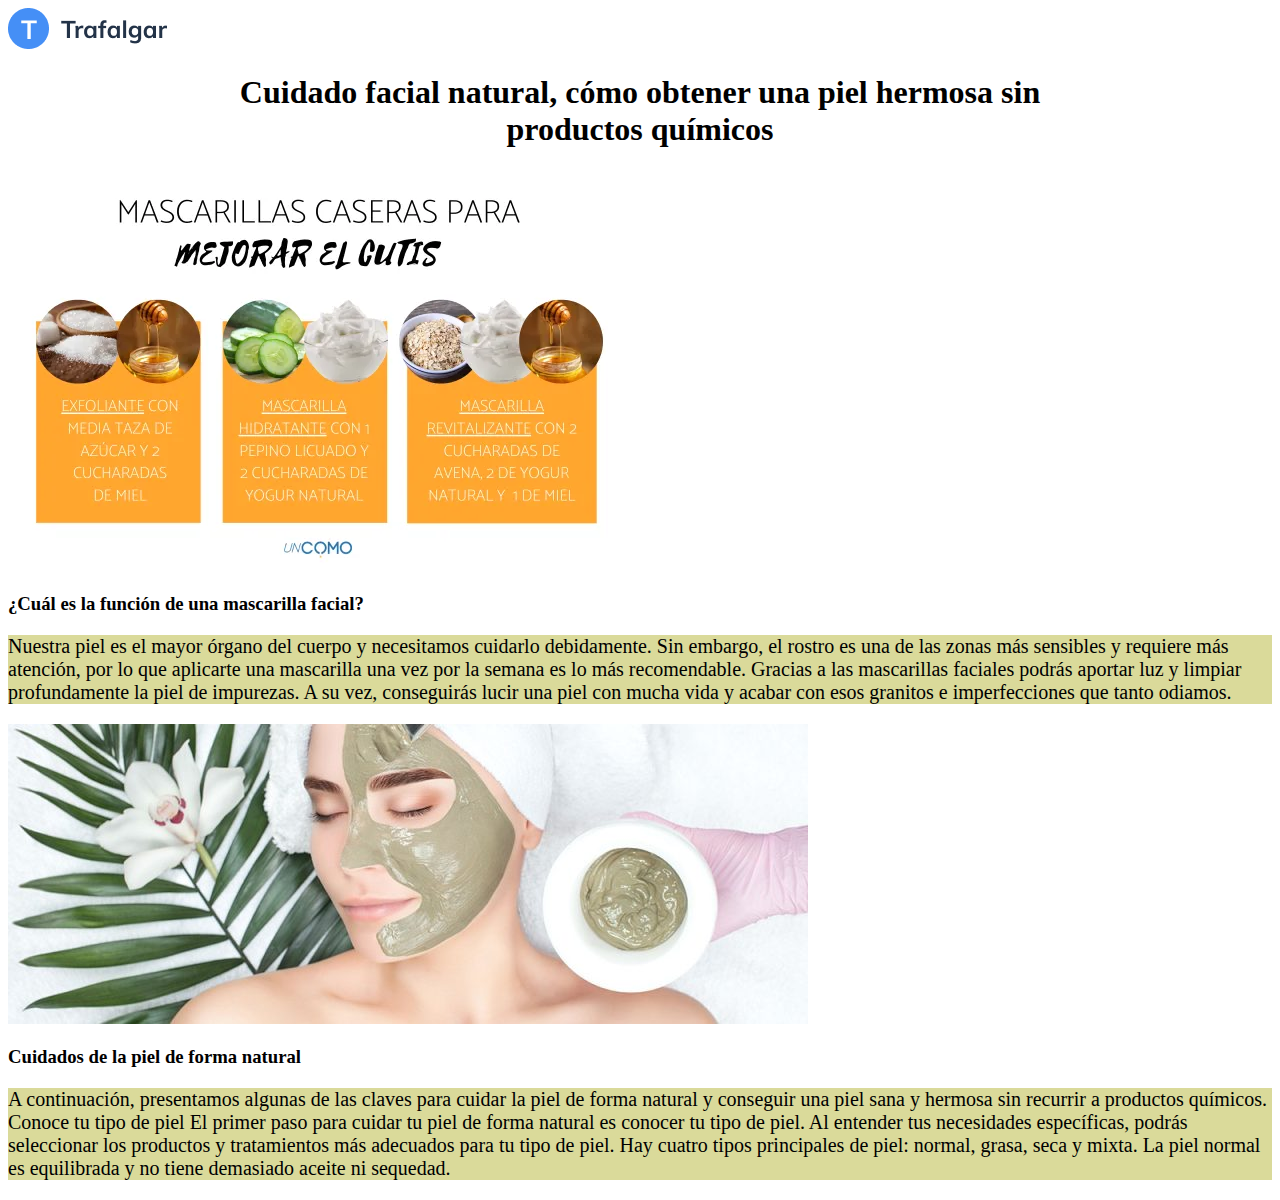
<file: pagina6.htm>
<!DOCTYPE html>
<html lang="es">
<head>
    <meta charset="UTF-8">
    <meta name="viewport" content="width=device-width, initial-scale=1.0">
    <link rel="stylesheet" href="./Estilo6.css">
    <title>Pagina6</title>
    <link rel="shortcut icon" href="./Parte de july/favicon.ico" type="image/x -icon"
</head>
<body>

    <div>
        <img src="./assest/image/logo (1).png"
    </div>
    
    <header class="titulo1">
      <h1>Cuidado facial natural, cómo obtener una piel hermosa sin <br> productos químicos</h1>
    </header>

     
    <div class="card">
        <img src="./assest/image/como_mejorar_la_piel_de_la_cara_con_remedios_caseros_50598_12_600.webp" class="card-img-top" alt="...">
        <div class="card-body">
          <h3 class="card-title">¿Cuál es la función de una mascarilla facial?</h3>
          <p class="card-text">Nuestra piel es el mayor órgano del cuerpo y necesitamos cuidarlo debidamente. Sin embargo, el rostro es una de las zonas más sensibles y requiere más atención, por lo que aplicarte una mascarilla 
            una vez por la semana es lo más recomendable. Gracias a las mascarillas faciales podrás aportar luz y limpiar profundamente la piel de impurezas. A su vez, conseguirás lucir una piel con mucha vida y acabar con esos granitos e imperfecciones que tanto odiamos.</p>
       </div>
    </div>  
    

      <div class="card2">
        <img src="./assest/image/mascarilla-facial-de-arcilla-verde-plqcba3m2tuwgzr88dqw4c543gzsabvy14wx4890oo.jpg" class="card-img-top" alt="...">
        <div class="card-body">
          <h3 class="card-title">Cuidados de la piel de forma natural</h3>
          <div>
            <p class="card-text2">A continuación, presentamos algunas de las claves para cuidar la piel de forma natural y conseguir una piel sana y hermosa sin recurrir a productos químicos.

                Conoce tu tipo de piel
                El primer paso para cuidar tu piel de forma natural es conocer tu tipo de piel. Al entender tus necesidades específicas, podrás seleccionar los productos y tratamientos más adecuados para tu tipo de piel.
                
                Hay cuatro tipos principales de piel: normal, grasa, seca y mixta. La piel normal es equilibrada y no tiene demasiado aceite ni sequedad.</p>
          </div>
          
          
        </div>
      </div>  
</body>
</html>
</file>
<file: formulario.css>
.formulario1{

}


body{
background-color: aquamarine;
border-color: blue;
background-image:url(./assest/image/imagen\ jeringa.png);




}


.col-md-4{
    position: relative;
    left: 500px;
    top: 60px;
    font-family: sans-serif;
    color: rgb(13, 15, 8);
    font-weight: bold;
    
    
    
}

.col-md-5{
position: relative;
left: 500px;
top: 100px;
font-family: sans-serif;
color: rgb(13, 15, 8);
font-weight: bold;

}

.col-md-6{
    position: relative;
    left: 500px;
    top: 130px;
    font-family: sans-serif;
    color: rgb(13, 15, 8);
    font-weight: bold;
}

.col-md-3{
    position: relative;
    left: 500px;
    top: 160px;
    right: 20px;
    font-family: sans-serif;
    color: rgb(13, 15, 8);
    font-weight: bold;
} 

.form-select{
position: relative;
    left: 80px;
    bottom: 5px;
    right: 30px;
    font-family: sans-serif;
}
.col-md-7{
    position: relative;
    left: 490px;
    top:180px;
    bottom: 40px;
    font-family: sans-serif;
    color: rgb(13, 15, 8);
    font-weight: bold;
}

.col-12{
    position: relative;
    top: 200px;
    left: 560px;
    font-family: sans-serif;
    border-radius: 20px;
    padding: 30px;
    color: rgb(13, 15, 8);
    font-weight: bold;

}

.form-control{
     border-radius: 20px;
     width: 20%;
     padding: 10px;
     border-color: blue;
}

textarea{
    max-width: 20%;
}
</file>
<file: pagina web_files/estilos.css>
body{
    width: 900px;
    height: 800px;
}





header{
    display: flex;
    justify-content: center
    
  }
  .contenedorlogo{
    position: relative;
    top: 50px;
  }
  
  nav{
    color: black;
    position: relative;
    top: 80px;
    font-family: Verdana, Geneva, Tahoma, sans-serif;
    right: 90px;
      
    
    
  }
  nav ul{
      
    display: flex;
    width: 600px;
    justify-content: space-between;
    margin-top: 70px;
    list-style-type: none;



}


  
  .genteimagen{
      
    width: 693px;
    height: 598px;
     position: relative;
    bottom:50px;
    left: 700px;       
  }
    
  .seccion1{
    position: relative;
     top: 200px; 
    font-family: Arial, Helvetica, sans-serif
    
    }
    .parrafo1{
      font-family: Arial, Helvetica, sans-serif;
      font-size: 20px;
  
    }
    .boton{
      text-decoration: white ;
      border-radius: 20px;
      border: none;
      padding: 10px;
      width: 150px;
      height: 40px;
      
      
    }
  
    .texto{
      width: 212;
      height: 56;
      position: relative;
      right: 500px;
      bottom: 200px;
      left: 500px;
      font: size 36px; ;
      font-family: Arial, Helvetica, sans-serif
      
    }
   .linea1{
    position: relative;
    bottom: 230px;
    left: 560px;
   }
  
   .texto1{
    position: relative;
    bottom: 200px;
    left: 200px;
    font-size: 20px;
    font-family: Arial, Helvetica, sans-serif;
   }
  
  .lupa{
    background-color: aliceblue;
    width: 200px;
    height: 240px;
    font-family: Arial, Helvetica, sans-serif;
    position: relative;
    bottom: 180px;
    left: 200px;
  }
  
  .Frasco{
    background-color: aliceblue;
    width: 200px;
    height: 240px;
    font-family: Arial, Helvetica, sans-serif;
    position: relative;
    bottom: 420px;
    left: 450px;
  }
  .Frame{
    background-color: aliceblue;
    width: 200px;
    height: 240px;
    font-family: Arial, Helvetica, sans-serif;
    position: relative;
    bottom: 660px;
    left: 700px;
  }
  .tarjeta4{
    background-color: aliceblue;
    width: 200px;
    height: 240px;
    font-family: Arial, Helvetica, sans-serif;
    position: relative;
    bottom: 620px;
    left: 200px;
  }
  .cruzroja{
    background-color: aliceblue;
    width: 200px;
    height: 240px;
    font-family: Arial, Helvetica, sans-serif;
    position: relative;
    bottom: 860px;
    left: 450px;
  }
  .libretacruz{
    background-color: aliceblue;
    width: 200px;
    height: 240px;
    font-family: Arial, Helvetica, sans-serif;
    position: relative;
    bottom: 1100px;
    left: 700px;
  }
  
  .boton1{
    background-color: white;
    border-radius: 20px;
    border-color: rgb(174, 174, 216);
    color: rgb(101, 101, 197);
    padding: 10px;
    position: relative;
    bottom: 1000px;
    left: 500px;
    width: 150px;

}



.titulo1{
position: relative;
bottom: 800px;
left: 700px;

} 

.divisor1{
  position: relative;
  bottom: 800px;
  left: 700px;
}

.contenedor1{
position: relative;
bottom: 800px;
font-family: Verdana, Geneva, Tahoma, sans-serif;
left: 700px;
}

.nuevaimagen{
    position: relative;
    bottom: 1000px;
    

}

.read{
position: relative;
left: 700px;
bottom: 1150px;
background-color: white;
border-radius: 20px;
border-color: rgb(174, 174, 216);
color: rgb(101, 101, 197);
padding: 10px;
}

.titulo2{
position: relative;
bottom: 760px;
left: 40px;
}


.contenedor2{
position: relative;
left: 50px;
width: 50%;
bottom: 750px;
border-radius: 20px;
font-family: Verdana, Geneva, Tahoma, sans-serif;
}

.imagen2{
    position: relative;
    left: 550px;
    bottom: 1100px;
    padding: 50px;
}


.download{
border-radius: 20px;
width: 150px;
color: rgb(101, 101, 197);
border: none;
padding: 10px;
position: relative;
bottom: 750px;
left: 40px;

}

.descarga{
position: relative;
right: 440px;
bottom: 57px;
}

.zonaazul1{
    background-color: #458FF6; 
    position: relative;
    top: 200px;
    right: 110px;
    border-radius: 20px;
    width: 1200px;
}


.titulocustomer{
    position: relative;
    top:100px;
    left: 450px;
    color: white;

}

.divisorcustomer{
    position: relative;
    left: 570px ;
    top: 90px;
    color: white;


}

.chicodelgorro{
    position: relative;
    top: 100px;
    left: 80px;

}


.nombredelchico{
    position: relative;
    left: 200px;
    bottom: 100px;

}

h3,h4{
    margin: 0px;
    color: white;
}

.parrafocustomer{
    position: relative;
    left: 600px;
    color: white;
    bottom: 150px;
    font-family: Verdana, Geneva, Tahoma, sans-serif;
    font-size: larger;

}

.imagenflechas{
    position: relative;
    left: 350px;
}


.ultimotitulo{
    position: relative;
    top: 450px;
    left: 300px;

}

.divisorultimotitulo{
    position: relative;
    top: 450px;
    left: 400px;
    


}

.inyectando{
    position: relative;
    top: 500px;

}

.microscopio{
    position: relative;
    left: 400px;
    bottom: 240px;
}

.face{
    position: relative;
    left: 400px;
    bottom:245px;
}

.primer{
position: relative;
top: 20px;
color: black;
right: 800px;

}

.primerparrafo{
position: relative;
right: 800px;
font-family: Verdana, Geneva, Tahoma, sans-serif;
top: 20px;
}

.primerboton{
    border-radius: 20px;
    width: 100px;
    height: 30px;
    border: none;
    position: relative;
    right: 800px;
    top: 20px;
}

.segundo{
    position: relative;
    bottom: 10px;
    color: black;
    right: 400px;
    bottom: 120px;
    
    }
    
    .segundoparrafo{
    position: relative;
    right: 400px;
    bottom: 120px;
    font-family: Verdana, Geneva, Tahoma, sans-serif;
    }
    
    .boton2{
        border-radius: 20px;
        width: 100px;
        height: 30px;
        border: none;
        position: relative;
        right: 400px;
        bottom: 100px;
    }

.tercer{
    color: black;
    position: relative;
    bottom: 240px;



}

.tercerparrafo{
    font-family:Verdana, Geneva, Tahoma, sans-serif ;
    position: relative;
    bottom: 240px;

}

.boton3{
    border-radius: 20px;
    width: 100px;
    height:30px ;
    border: none;
    position: relative;
    bottom: 230px;

}

.parrafofinal{
    color: white;


}

.otrofinal{
    color: white;
    position: relative;
    bottom: 1px;

}

.finalazul{
    background-color: #458FF6;
    padding: 200px;
    width:1100px;
    height: 100px;
    position: relative;
    right: 1100px;
}

.logofinal{
    color: white;
    position: relative;
    bottom: 100px;

}

.compania{
    position: relative;
    left: 495px;
    bottom: 100px;
    font-family: Verdana, Geneva, Tahoma, sans-serif;

}

.lista1{
    list-style-type: none;
    font-family: Verdana, Geneva, Tahoma, sans-serif;
    


}

ul,li{
    margin: 15px;
    position: relative;
    left: 210px;
    bottom: 50px;
}

.Region{
    font-family: Verdana, Geneva, Tahoma, sans-serif;
    position: relative;
    left: 750px;
    bottom: 275px;


}
.lista2{
    font-family: Verdana, Geneva, Tahoma, sans-serif;
    list-style-type: none;
    position: relative;
    left: 470px;
    bottom: 220px;

}

ul,li{
    margin: 15px;
}

.ayuda{
    color: white;
    font-family: Verdana, Geneva, Tahoma, sans-serif;
    position: relative;
    left:1000px;
    bottom: 450px;

}

.lista3{
    color: white;
    font-family: Verdana, Geneva, Tahoma, sans-serif;
    list-style-type: none;
    position: relative;
    bottom: 395px;
    left: 700px;


}

ul,li{
    margin: 15px;
}
</file>
<file: Estilos2.css>
.titulo1{
    display: flex;
    justify-content: center;
    height: 50px;
    color: blue;
    
    }

    .titulo2{
        display: flex;
        justify-content: center;
        color: blueviolet;
    }

.primerbloque{
    position: relative;
    top: 20px;
   }

   .parte1{
    position: relative;
    top: 20px;
    left: 50px;
   }
   .primerarticulo{
    font-size: 25px;
    text-align: justify;
   }

   .parte2{
    position: relative;
    left: 450px ;
    bottom: 290px;
    
   }

   .segundobloque{
    position: relative;
    left: 400px;
    bottom: 295px;

   }

   .segundoarticulo{
    position: relative;
    left: 400px;
    bottom: 315px;
    font-size: 25px;
    text-align: justify;
   }

   .sabermas2{
    position: relative;
    left: 400px;
    bottom: 320px;
   }

   .parte3{
    position: relative;
    left: 800px;
    bottom: 630px;
    justify-content: center;
    }

    .tercerbloque{
    position:relative;
    bottom: 15px;
    }

    .tercerarticulo{
    position: relative;
    bottom: 30px;
    font-size: 25px;
    text-align: justify;
    }

    .parte4{
    position: relative;
    left: 430px;
     bottom: 300px;
    }

    .cuartobloque{
    position: relative;
    bottom: 15px;
    }

    .cuartoarticulo{
    position: relative;
    bottom: 35px;
    font-size: 25px;
    text-align: justify;

    }

    .sabermas4{
    position: relative;
    bottom: 20px;
    }

    #parteA{
    position: relative;
    right: 1220px;
    font-size: 20px;
    top: 200px;
    }

    .parrafoA{
    position: relative;
    
    bottom: 15px;
    }

    .listaA{
    position: relative;
    bottom: 20px;
    }

    #parteB{
    position: relative;
    left: 400px;
    font-size: 20px;
    bottom: 485px;

    }
    .parrafoB{
    position: relative;
    bottom: 15px;
    }

    .listaB{
    position: relative;
    top: 60px;      
    }

    #parteC{
     position: relative;
     left: 800px;
     bottom: 900px;
   
    }
    .parrafoC{
     position: relative;
     bottom: 20px;

    }
    .listaC{
        position: relative;
        top: 60px;
    }

    #parteD{
    position: relative;
    left: 400px;
    bottom: 430px;
    }

.listaD{
    position: relative;
    top: 105px;
}

.imagenfinal{
    position: relative;
    top: 140px;
    right: 750px;
}

.sabermas1 :hover{
 color: #cc3a3a;
}

.sabermas2 :hover{
color: #cc3a3a;

}

.sabermas3 :hover{
color: #cc3a3a;
}

.sabermas4 :hover{
color: #cc3a3a;
}

.intra{
    position: relative;
    right: 1200px;
    top:160px;

}
</file>
<file: estilos3.css>
body{
    
    border-color: rgb(89, 0, 255);
    background-color: rgb(229, 238, 238);
}

.titulo1{
display: flex;
justify-content: center;
tex

}

.imagen1{
    position: relative;
    left: 350px;
}

.parrafo1{
    position: relative;
    bottom: 400px;
    font-family:Verdana, Geneva, Tahoma, sans-serif;
   



}
.tipo{
font-family:Verdana, Geneva, Tahoma, sans-serif;
color: rgb(13, 15, 8);
font-weight: bold;

}
table {
border-collapse: collapse;
position: relative;
bottom: 60px;
font-family: sans-serif;
}
 
th,td{
   border-style: ridge;
  
}
tr>th{
    background-color: rgb(79, 79, 180);
}

tbody>tr:hover{
background-color: rgb(60, 135, 206);
}
</file>
<file: Estilos4.css>
body{
    background-image: url(./assest/image/médico-exitoso.jpg)
   
}

.imagen1{
    position: relative;
    left: 230px;
    padding: 150px;
    bottom: 350px;
    
}



.imagenlogo{
    position: relative;
    bottom: 200px;
}

.imagenpasos{
    position: relative;
    top: 200px;
    left: 150px;
    width: 50%;
}
</file>
<file: Esstilos5.css>
.medicinanatural{
    
.parrafo1{
    font-style:inherit;
    font-size: 20px;
}
.imagen2{
position: relative;
left: 40px;
}
</file>
<file: Estilo6.css>
.titulo1{
text-align: center;
}

.card-text2{
background-color: rgb(218, 218, 154);
font-size: 20px;
}

.card-text{
background-color: rgb(218, 218, 154);
font-size: 20px;
}
</file>
